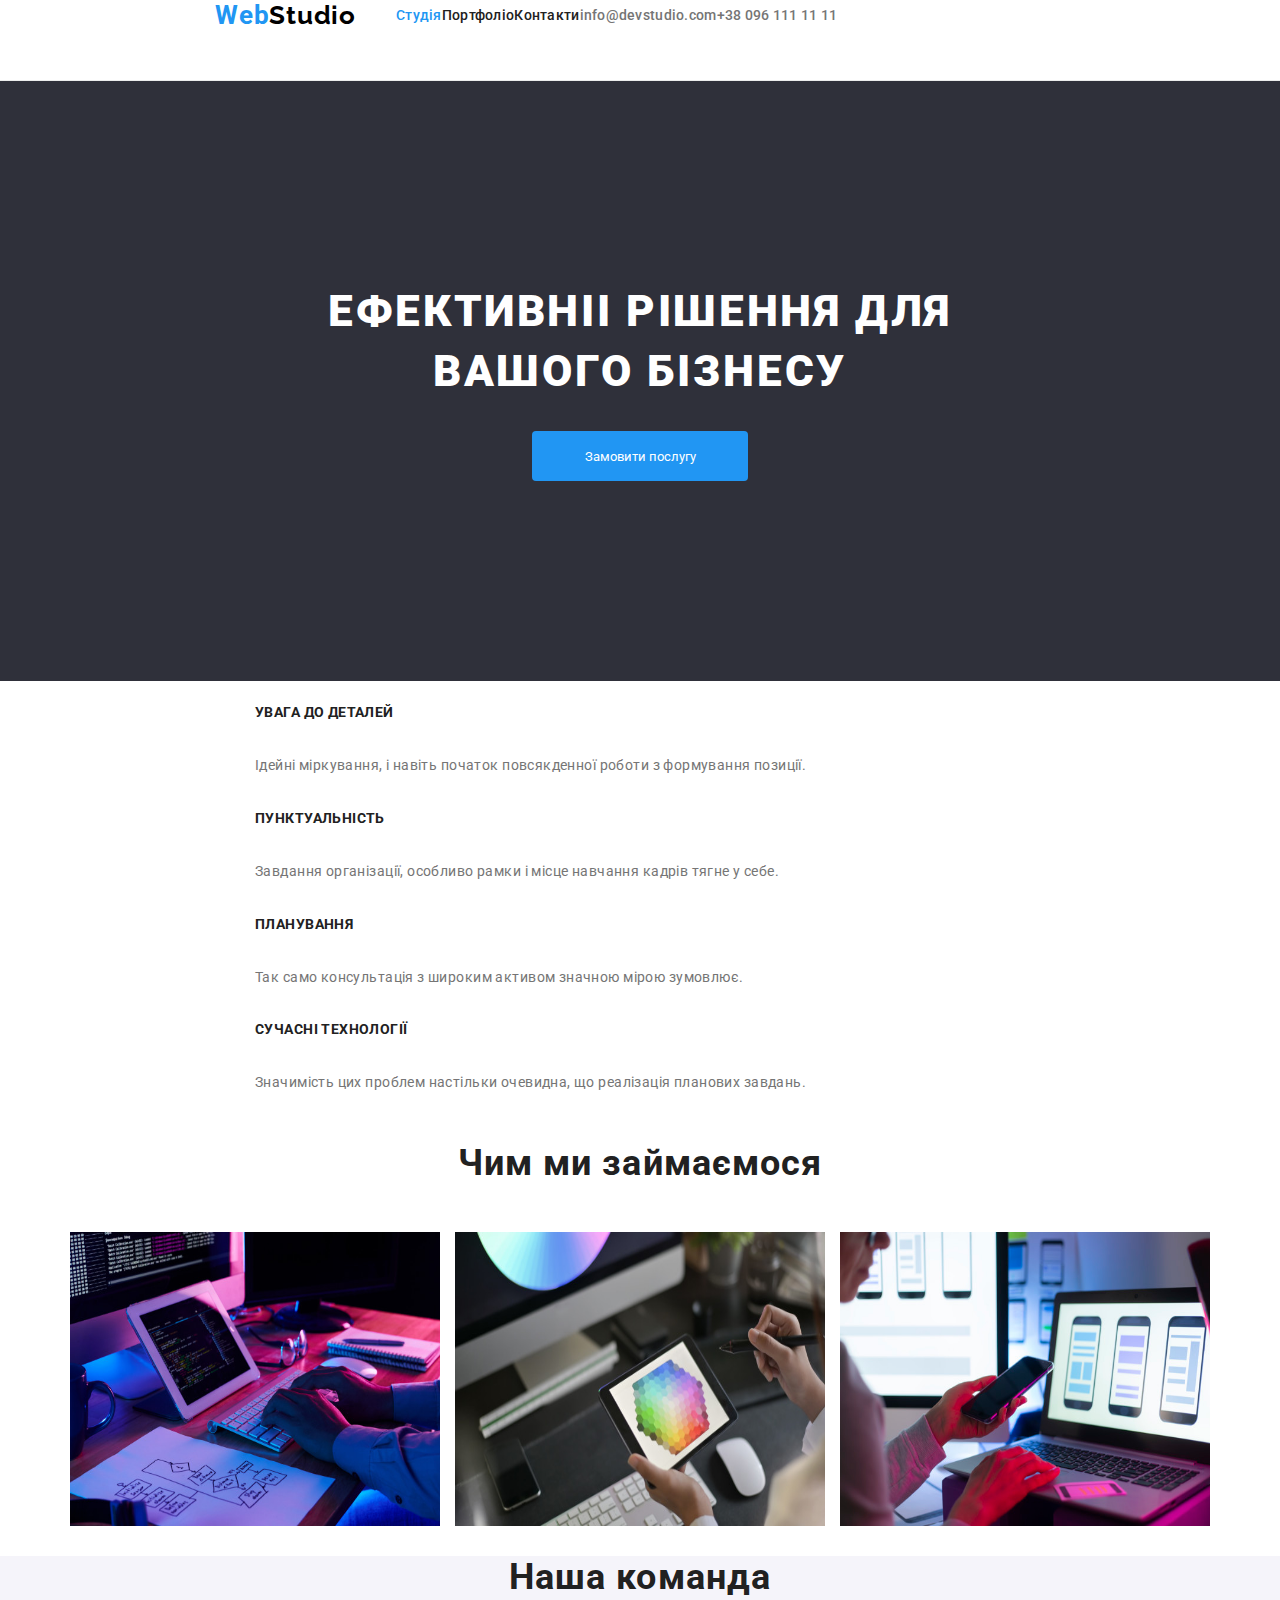
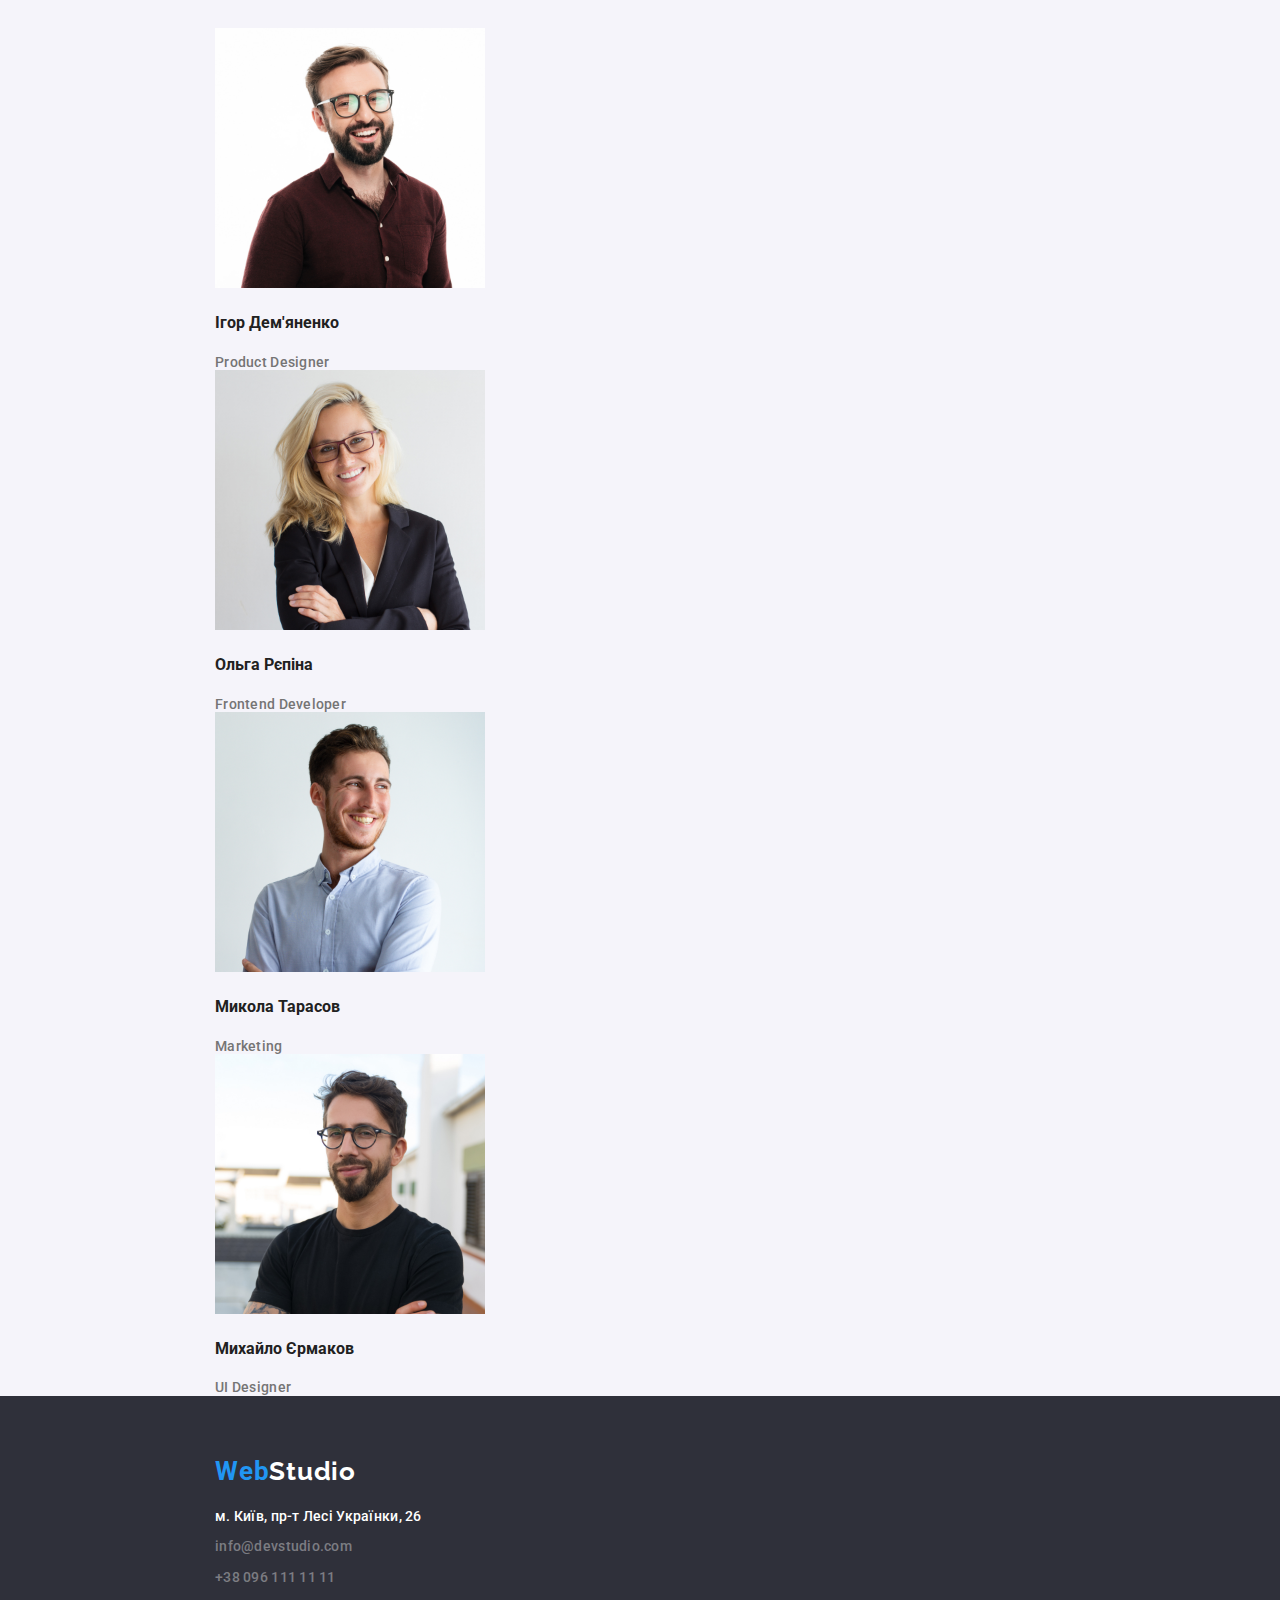
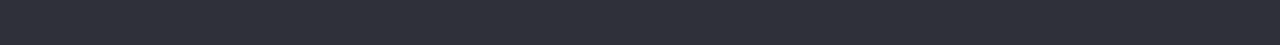
<file: index.html>
<!DOCTYPE html>
<html lang="en">
<head>
    <meta charset="UTF-8">
    <meta name="viewport" content="width=device-width, initial-scale=1.0">
    <title>WebStudio</title>
    <link rel="stylesheet" href="css/reset.css">
    <link rel="stylesheet" href="css/normalize.css">
    <link rel="stylesheet" href="css/style.css">
    <link href="https://fonts.googleapis.com/css2?family=Roboto:wght@400;700&display=swap"  rel="stylesheet">
    <link href="https://fonts.googleapis.com/css2?family=Raleway:wght@400;700&display=swap" rel="stylesheet">
</head>
<body>
    <header>
        <section class="container">
            <h2 class="main-title"><span class="web">Web</span>Studio</h2>
            <nav class="nav-header">
                <ul>
                    <li><a href="/index.html" class="studio" style="color: #2196F3;">Студія</a></li>                       <!--Тут був би конфлікт з кольорами, бо в index.html кнопка студіо синя, а портфоліо чорна, а в проекті portfolio.html навпаки, тому використав інлайновий стиль😶. Можна було б створити новий style.css, але я вважаю що так краще🙃-->
                    <li><a href="/portfolio.html" id="portfolio">Портфоліо</a></li>
                    <li><a href="#nav-footer" id="contacts">Контакти</a></li>
                </ul>
                <div>
                    <a href="mailto:info@devstudio.com"><p class="email">info@devstudio.com</p></a>
                    <p class="number">+38 096 111 11 11</p>
                </div>
            </nav>
        </section>
    </header>
    <main>
        <section class="business-solutions">
            <div class="container">
                <h1>ефективніі рішення для вашого бізнесу</h1>
                <button class="order-service">Замовити послугу</button>
            </div>
        </section>
        <section class="about">
            <div class="container">
                <ul>
                    <li>
                        <h5>Увага до деталей</h5>
                        <h6>Ідейні міркування, і навіть початок повсякденної роботи з формування позиції.</h6>
                    </li>
                    <li>
                        <h5>Пунктуальність</h5>
                        <h6>Завдання організації, особливо рамки і місце навчання кадрів тягне у себе.</h6>
                    </li>
                    <li>
                        <h5>Планування</h5>
                        <h6>Так само консультація з широким активом значною мірою зумовлює.</h6>
                    </li>
                    <li>
                        <h5>Сучасні технології</h5>
                        <h6>Значимість цих проблем настільки очевидна, що реалізація планових завдань.</h6>
                    </li>
                </ul>
            </div>
        </section>
        <section class="our-work">
            <div class="container">
                <h4>Чим ми займаємося</h4>
                <div class="our-images">
                    <img src="/img/keyboard.jpg" alt="keyboard" width="370" height="294">
                    <img src="/img/telephone.jpg" alt="telephone" width="370" height="294"> 
                    <img src="/img/table.jpg" alt="table" width="370" height="294">
                </div>
            </div>
        </section>
        <section class="our-team">
            <div class="container">
                <h2>Наша команда</h2>
                <div class="our_team-child">
                    <img src="/img/person1.jpg" alt="" width="270" height="260">
                    <h4>Ігор Дем'яненко</h4>
                    <p>Product Designer</p>
                </div>
                <div>
                    <img src="/img/person2.jpg" alt="" width="270" height="260">
                    <h4>Ольга Рєпіна</h4>
                    <p>Frontend Developer</p>
                </div>
                <div>
                    <img src="/img/person3.jpg" alt="" width="270" height="260">
                    <h4>Микола Тарасов</h4>
                    <p>Marketing</p>
                </div>
                <div>
                    <img src="/img/person4.jpg" alt="" width="270" height="260">
                    <h4>Михайло Єрмаков</h4>
                    <p>UI Designer</p>
                </div>
            </div>
        </section>
    </main>
    <footer>
        <section class="container">
            <h2 class="main-title"><span class="web">Web</span>Studio</h2>
            <nav id="nav-footer">
                <a href="https://www.google.com.ua/maps/place/GoITeens/@50.4270576,30.5377054,21z/data=!4m6!3m5!1s0x40d4cf11a1516e25:0xcb31e5389cead445!8m2!3d50.4270472!4d30.5377493!16s%2Fg%2F11kprqb_30?hl=ru&entry=ttu&g_ep=EgoyMDI0MTAxNi4wIKXMDSoASAFQAw%3D%3D" target="_blank"><p class="location">м. Київ, пр-т Лесі Українки, 26</p></a>
                <a href="mailto:info@devstudio.com"><p class="email">info@devstudio.com</p></a>
                <p class="number">+38 096 111 11 11</p>
            </nav>
        </section>
    </footer>
</body>
</html>
</file>
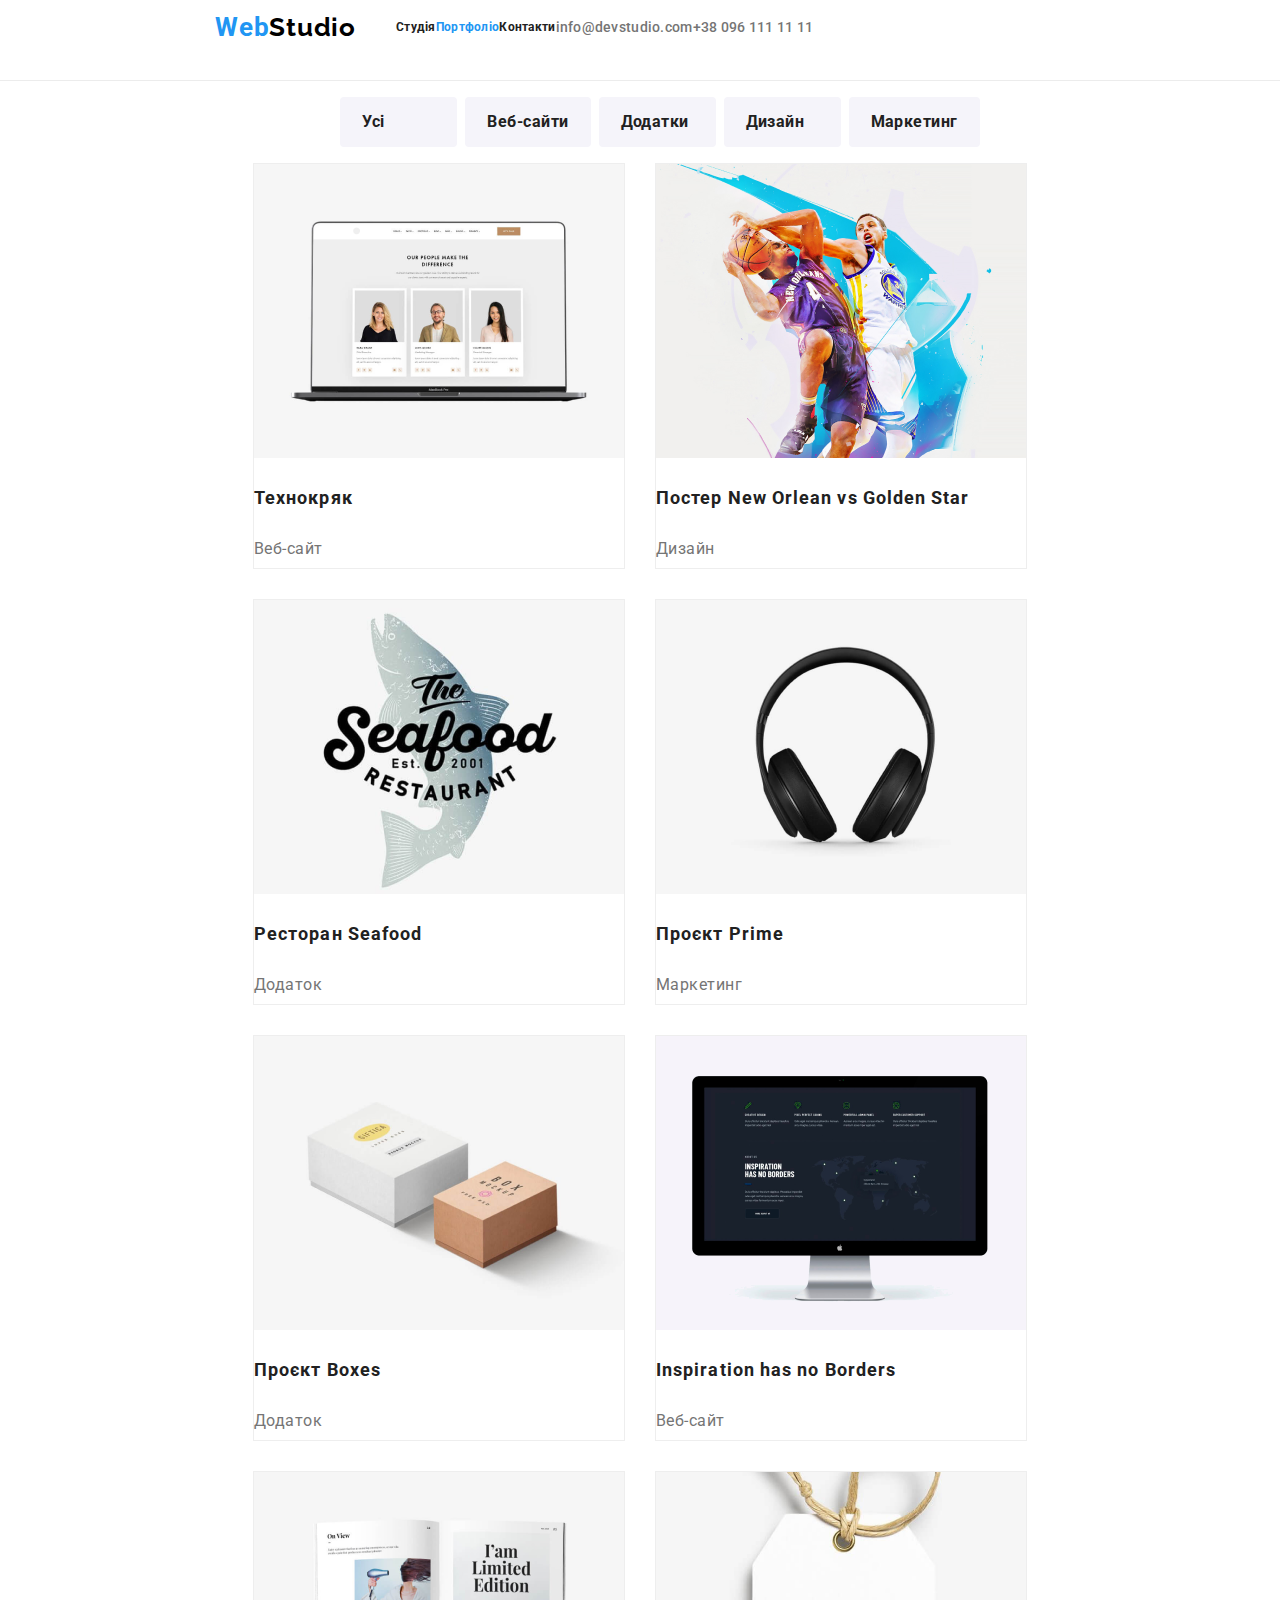
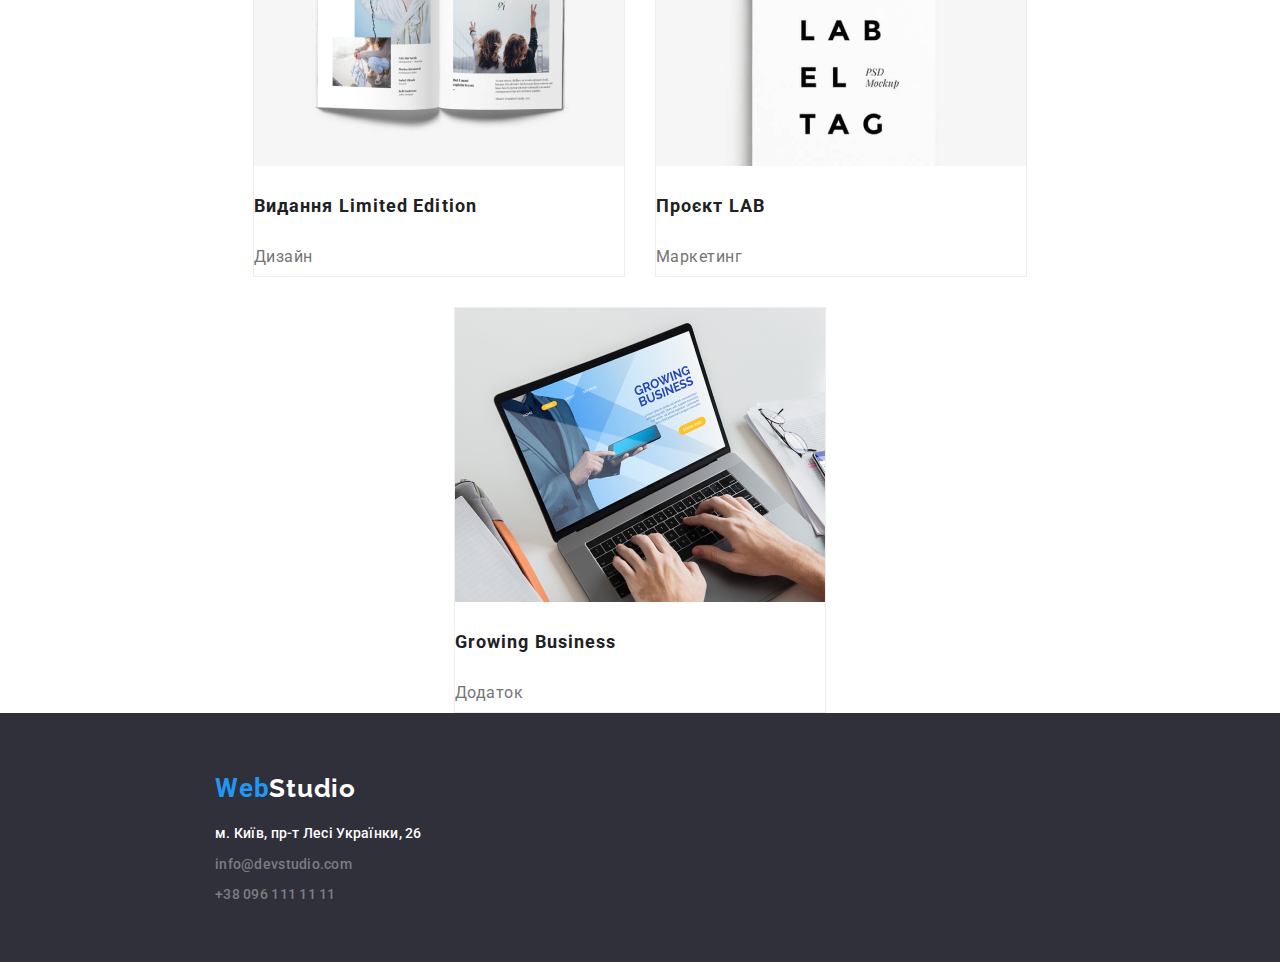
<file: portfolio.html>
<!DOCTYPE html>
<html lang="en">
<head>
    <meta charset="UTF-8">
    <meta name="viewport" content="width=device-width, initial-scale=1.0">
    <title>Portfolio</title>
    <link rel="stylesheet" href="css/reset.css">
    <link rel="stylesheet" href="css/normalize.css">
    <link rel="stylesheet" href="css/style.css">
    <link href="https://fonts.googleapis.com/css2?family=Roboto:wght@400;700&display=swap"  rel="stylesheet">
    <link href="https://fonts.googleapis.com/css2?family=Raleway:wght@400;700&display=swap" rel="stylesheet">
</head>
<body>
    <header>
        <section class="container">
            <h2 class="main-title"><span class="web">Web</span>Studio</h2>
            <nav class="nav-header">
                <ul>
                    <li><a href="/index.html"><h5 class="studio">Студія</h5></a></li>
                    <li><a href="/portfolio.html"><h5 style="color: #2196F3;">Портфоліо</h5></a></li>                                     <!--Тут був би конфлікт з кольорами, бо в index.html кнопка студіо синя, а портфоліо чорна, а в проекті portfolio.html навпаки, тому використав інлайновий стиль😶. Можна було б створити новий style.css, але я вважаю що так краще🙃-->
                    <li><a href="#footer"><h5 class="contacts">Контакти</h5></a></li>
                </ul>
                <div>
                    <a href="mailto:info@devstudio.com"><p class="email">info@devstudio.com</p></a>
                    <p class="number">+38 096 111 11 11</p>
                </div>
            </nav>
        </section>
    </header>
    <main>
        <section class="categories">
            <div class="container">
                <ul>
                    <li><a href="#all"><h4>Усі</h4></a></li>
                    <li><a href="#web-sites"><h4>Веб-сайти</h4></a></li>
                    <li><a href="#apps"><h4>Додатки</h4></a></li>
                    <li><a href="#design"><h4>Дизайн</h4></a></li>
                    <li><a href="#marketing"><h4>Маркетинг</h4></a></li>
                </ul>
            </div>    
        </section>
        <section class="list">
            <div class="container">
                <div class="list-object">
                    <img src="/img/laptop.png" alt="" width="370" height="294">
                    <h3>Технокряк</h3>
                    <p>Веб-сайт</p>
                </div>
                <div class="list-object">
                    <img src="/img/basketball.png" alt="" width="370" height="294">
                    <h3>Постер New Orlean vs Golden Star</h3>
                    <p>Дизайн</p>
                </div>
                <div class="list-object">
                    <img src="/img/restaurant.png" alt="" width="370" height="294">
                    <h3>Ресторан Seafood</h3>
                    <p>Додаток</p>
                </div>
                <div class="list-object">
                    <img src="img/headphones.png" alt="" width="370" height="294">
                    <h3>Проєкт Prime</h3>
                    <p>Маркетинг</p>
                </div>
                <div class="list-object">
                    <img src="img/boxes.png" alt="" width="370" height="294">
                    <h3>Проєкт Boxes</h3>
                    <p>Додаток</p>
                </div>
                <div class="list-object">
                    <img src="/img/mac.png" alt="" width="370" height="294">
                    <h3>Inspiration has no Borders</h3>
                    <p>Веб-сайт</p>
                </div>
                <div class="list-object">
                    <img src="/img/book.png" alt="" width="370" height="294">
                    <h3>Видання Limited Edition</h3>
                    <p>Дизайн</p>
                </div>
                <div class="list-object">
                    <img src="/img/tag.png" alt="" width="370" height="294">
                    <h3>Проєкт LAB</h3>
                    <p>Маркетинг</p>
                </div>
                <div class="list-object">
                    <img src="img/notebook.png" alt="" width="370" height="294">
                    <h3>Growing Business</h3>
                    <p>Додаток</p>
                </div>
            </div>
        </section>
    </main>
    <footer>
        <section class="container">
            <h2 class="main-title"><span class="web">Web</span>Studio</h2>
            <nav id="nav-footer">
                <a href="https://www.google.com.ua/maps/place/GoITeens/@50.4270576,30.5377054,21z/data=!4m6!3m5!1s0x40d4cf11a1516e25:0xcb31e5389cead445!8m2!3d50.4270472!4d30.5377493!16s%2Fg%2F11kprqb_30?hl=ru&entry=ttu&g_ep=EgoyMDI0MTAxNi4wIKXMDSoASAFQAw%3D%3D" target="_blank"><p class="location">м. Київ, пр-т Лесі Українки, 26</p></a>
                <a href="mailto:info@devstudio.com"><p class="email">info@devstudio.com</p></a>
                <p class="number">+38 096 111 11 11</p>
            </nav>
        </section>    
    </footer>
</body>
</html>
</file>
<file: css/style.css>
:root
{
    --grey-background: #2F303A;
    --color-white: white;
    --blue-color: #2196F3;
    --grey-color: #757575;
}



/* header */

header .main-title
{
    color: black;
    font-family: 'Raleway';
    font-size: 26px;
    font-weight: 700;
    line-height: 30.52px;
    letter-spacing: 0.03em;
    text-align: left;
}
header .main-title span
{
    color: var(--blue-color);
}

.nav-header li
{
    font-size: 14px;
    font-weight: 500;
    line-height: 16.41px;
    letter-spacing: 0.02em;
    text-align: left;
}

.nav-header li:hover a
{
    color: var(--blue-color);
}

.nav-header div a, p
{
    color: var(--grey-color);
    font-size: 14px;
    font-weight: 500;
    line-height: 16.41px;
    letter-spacing: 0.02em;
    text-align: left;
}

.nav-header div a:hover p
{
    color: var(--blue-color);
}

.number
{
    color: #757575;
}

/* main */

.business-solutions
{
    background-color: var(--grey-background);
    color: white;
    text-transform: uppercase;
}

.business-solutions h1
{
    font-size: 44px;
    font-weight: 900;
    line-height: 60px;
    letter-spacing: 0.06em;
    text-align:center;
    color: white;
    width: 696px;
    margin-top: 0px;
    margin-bottom: 30px;
}

.order-service
{
    width: 216px;
    height: 50px;
    background-color: var(--blue-color);
    color: white;
}
.order-service h1
{
    color: white;
    font-size: 16px;
    font-weight: 700;
    line-height: 30px;
    letter-spacing: 0.06em;
    text-align: center;
}

.order-service h4
{
    color: white;
    font-size: 16px;
    font-weight: 700;
    line-height: 30px;
    letter-spacing: 0.06em;
}

.about h5
{
    font-size: 14px;
    font-weight: 700;
    line-height: 16.41px;
    letter-spacing: 0.03em;
    text-align: left;
    text-transform: uppercase;
}
.about h6
{
    font-size: 14px;
    font-weight: 400;
    line-height: 24px;
    letter-spacing: 0.03em;
    text-align: left;
    color: #757575;
}

.our-work h4
{
    font-size: 36px;
    font-weight: 700;
    line-height: 42.19px;
    letter-spacing: 0.03em;
    text-align: center;
}

.our-team
{
    background-color: #F5F4FA;
}
.our-team h2
{
    font-size: 36px;
    font-weight: 700;
    line-height: 42.19px;
    letter-spacing: 0.03em;
    text-align: center;
}

.categories li a
{
    font-size: 16px;
    font-weight: 500;
    line-height: 26px;
    letter-spacing: 0.03em;
}

.list-object h3
{
    font-size: 18px;
    font-weight: 700;
    line-height: 36px;
    letter-spacing: 0.06em;
    text-align: left;
}

.list-object p
{
    color: #757575;
    font-size: 16px;
    font-weight: 400;
    line-height: 30px;
    letter-spacing: 0.03em;
    text-align: left;
}

.our-team p:last-of-type
{
    margin-bottom: 0px;
}

/* footer */

footer
{
    background-color: var(--grey-background);
    padding: 60px 0px;
}

footer .main-title
{
    color: white;
    font-family: 'Raleway';
    font-size: 26px;
    font-weight: 700;
    line-height: 30.52px;
    letter-spacing: 0.03em;
    text-align: left;
    margin-top: 0px;
}

footer .main-title span
{
    color: var(--blue-color);
}

#nav-footer
{
    font-size: 14px;
    font-weight: 400;
    line-height: 24px;
    letter-spacing: 0.03em;
    text-align: left;
}

#nav-footer .location
{
    color: white;
}

#nav-footer .email, #nav-footer .number
{
    color: #FFFFFF60;
    margin-bottom: 0px;
}

header .container, .nav-header, .nav-header ul, .nav-header a
{
    display: flex;
    align-items: center;
    
}

header
{
    height: 80px;
}






header p, header ul, header h2
{
    margin: 0px;
}









.our-work .container .our-images
{
    display: flex;
    justify-content: center;
    gap: 15px;
}

.business-solutions .container
{
    display: flex;
    justify-content: center;
    flex-wrap: wrap;
    height: 600px;
    align-content: center;
    flex-direction: column;
    align-items: center;
}

.nav-header div
{
    display: flex;
    justify-content: flex-end;
}


.categories .container ul li
{
    height: 26px;
    background-color: #F5F4FA;
    height: 38px;
    align-content: center;
    border-radius: 4px;
    min-width: 73px;
    padding: 6px 22px;
}

.categories .container ul li h4
{
    height: 26px;
    background-color: #F5F4FA;
    margin: 0;
}

.categories .container ul li:hover
{
    background-color: #2196F3;
}




.categories .container ul
{
    display: flex;
    gap: 8px;
    justify-content: center;
    align-items: center;
}


.list .container
{
    display: flex;
    flex-wrap: wrap;
    justify-content: center;
    gap: 30px;

}

.list-object
{
    height: 404px;
    width: 370px;
    border: 1px solid #EEEEEE;
}
</file>
